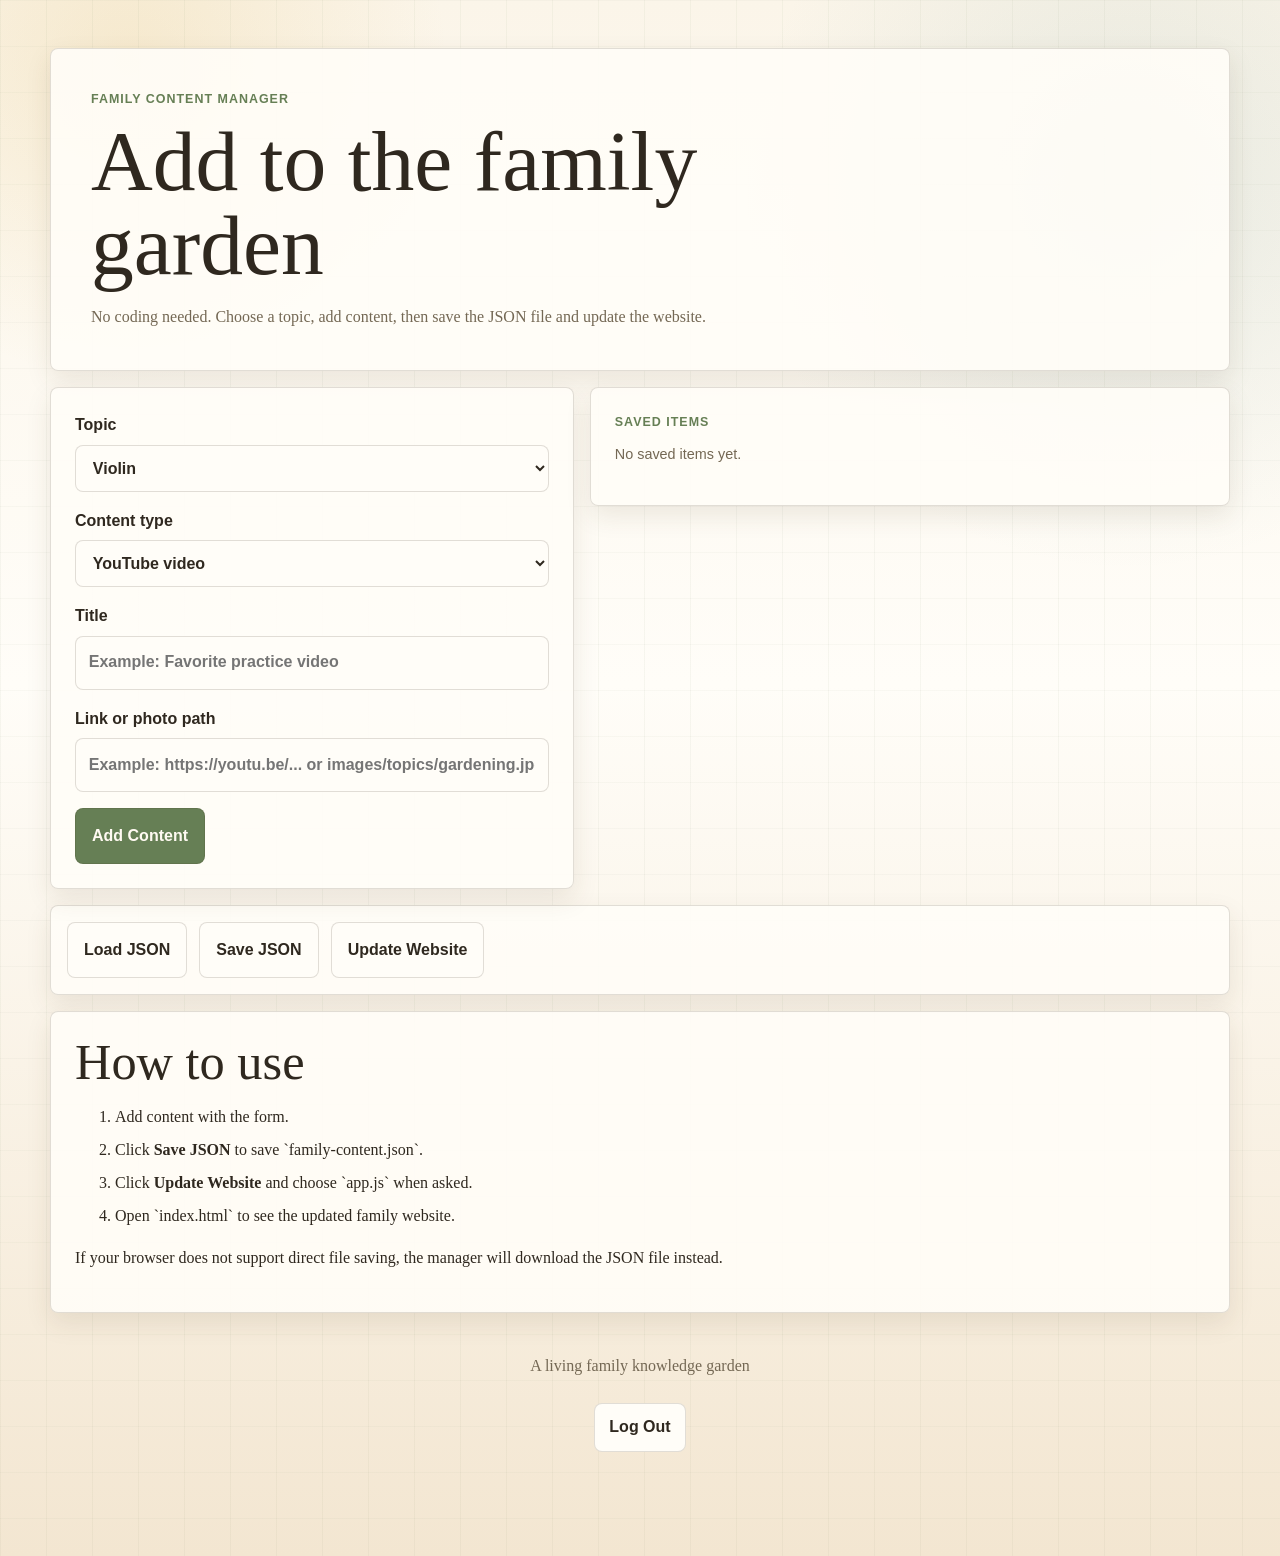
<file: content-manager.html>
<!DOCTYPE html>
<html lang="en">
<head>
  <meta charset="UTF-8">
  <meta name="viewport" content="width=device-width, initial-scale=1.0">
  <title>Content Manager | The D and L Family Website</title>
  <link rel="stylesheet" href="styles.css">
  <link rel="stylesheet" href="content-manager.css">
  <link rel="stylesheet" href="auth.css">
  <script src="auth-config.js" defer></script>
  <script src="auth.js" defer></script>
</head>
<body class="auth-locked">
  <main class="manager-shell">
    <section class="manager-hero">
      <p class="eyebrow">Family content manager</p>
      <h1>Add to the family garden</h1>
      <p>No coding needed. Choose a topic, add content, then save the JSON file and update the website.</p>
    </section>

    <section class="manager-grid">
      <form class="manager-card" id="content-form">
        <label>
          Topic
          <select id="topic-select" required></select>
        </label>

        <label>
          Content type
          <select id="content-type" required>
            <option value="videos">YouTube video</option>
            <option value="rednotePosts">RedNote / Xiaohongshu link</option>
            <option value="photos">Photo</option>
            <option value="notes">Note</option>
          </select>
        </label>

        <label class="title-field">
          Title
          <input id="content-title" type="text" placeholder="Example: Favorite practice video">
        </label>

        <label class="url-field">
          Link or photo path
          <input id="content-url" type="text" placeholder="Example: https://youtu.be/... or images/topics/gardening.jpg">
        </label>

        <label class="caption-field">
          Photo caption
          <input id="content-caption" type="text" placeholder="Example: Spring garden afternoon">
        </label>

        <label class="note-field">
          Note
          <textarea id="content-note" rows="5" placeholder="Write a family note, reminder, or reflection."></textarea>
        </label>

        <button class="manager-primary" type="submit">Add Content</button>
      </form>

      <section class="manager-card">
        <p class="eyebrow">Saved items</p>
        <div class="manager-preview" id="manager-preview"></div>
      </section>
    </section>

    <section class="manager-actions">
      <button type="button" id="load-json">Load JSON</button>
      <button type="button" id="save-json">Save JSON</button>
      <button type="button" id="update-app">Update Website</button>
    </section>

    <section class="manager-help">
      <h2>How to use</h2>
      <ol>
        <li>Add content with the form.</li>
        <li>Click <strong>Save JSON</strong> to save `family-content.json`.</li>
        <li>Click <strong>Update Website</strong> and choose `app.js` when asked.</li>
        <li>Open `index.html` to see the updated family website.</li>
      </ol>
      <p>
        If your browser does not support direct file saving, the manager will download the JSON file instead.
      </p>
    </section>

    <footer class="site-footer">
      <p>A living family knowledge garden</p>
      <button class="logout-button" type="button" data-logout>Log Out</button>
    </footer>
  </main>

  <script src="content-manager.js"></script>
</body>
</html>
</file>
<file: styles.css>
:root {
  --bg: #fbf5e9;
  --surface: #fffdf8;
  --surface-soft: #f5e8d4;
  --ink: #2f281f;
  --muted: #746854;
  --accent: #ad6743;
  --accent-dark: #70482d;
  --leaf: #667f55;
  --moss: #9bad80;
  --pond: #779f9d;
  --blossom: #cf9289;
  --sun: #dfb65c;
  --line: rgba(72, 56, 37, 0.16);
  --shadow: 0 22px 48px rgba(76, 54, 31, 0.14);
  --shadow-soft: 0 10px 26px rgba(76, 54, 31, 0.1);
  --radius: 8px;
  --max-width: 1180px;
  --serif: Georgia, "Times New Roman", serif;
  --sans: "Segoe UI", Arial, sans-serif;
}

* {
  box-sizing: border-box;
}

html {
  scroll-behavior: smooth;
}

body {
  margin: 0;
  background:
    linear-gradient(90deg, rgba(102, 127, 85, 0.055) 1px, transparent 1px),
    linear-gradient(180deg, rgba(102, 127, 85, 0.04) 1px, transparent 1px),
    radial-gradient(circle at 10% 4%, rgba(223, 182, 92, 0.2), transparent 20rem),
    radial-gradient(circle at 88% 12%, rgba(119, 159, 157, 0.16), transparent 24rem),
    linear-gradient(180deg, #fbf5e9 0%, #fffdf8 44%, #f3e6d1 100%);
  background-size: 46px 46px, 46px 46px, auto, auto, auto;
  color: var(--ink);
  font-family: var(--serif);
  line-height: 1.65;
  text-rendering: optimizeLegibility;
}

button,
a {
  font: inherit;
}

button {
  cursor: pointer;
}

button:focus-visible,
a:focus-visible {
  outline: 3px solid rgba(223, 182, 92, 0.72);
  outline-offset: 3px;
}

.sr-only {
  position: absolute;
  width: 1px;
  height: 1px;
  padding: 0;
  margin: -1px;
  overflow: hidden;
  clip: rect(0, 0, 0, 0);
  white-space: nowrap;
  border: 0;
}

.site-header {
  padding: clamp(0.85rem, 2.5vw, 1.35rem);
}

.top-nav {
  width: min(100%, var(--max-width));
  margin: 0 auto;
  display: flex;
  align-items: center;
  justify-content: space-between;
  gap: 1rem;
}

.brand {
  display: inline-flex;
  align-items: center;
  gap: 0.75rem;
  color: var(--ink);
  font-family: var(--sans);
  font-weight: 800;
  text-decoration: none;
  letter-spacing: 0;
}

.brand-mark {
  display: grid;
  place-items: center;
  width: 2.75rem;
  height: 2.75rem;
  border-radius: 50%;
  background:
    radial-gradient(circle at 34% 30%, #f8dba7 0 18%, transparent 19%),
    linear-gradient(135deg, var(--leaf), var(--accent));
  color: #fffaf6;
  letter-spacing: 0;
  box-shadow: 0 8px 20px rgba(89, 112, 76, 0.24);
  font-family: var(--sans);
  font-size: 0.95rem;
}

.nav-toggle {
  display: none;
  width: 2.75rem;
  height: 2.75rem;
  border: 1px solid var(--line);
  border-radius: var(--radius);
  background: var(--surface);
  padding: 0.65rem;
}

.nav-toggle span:not(.sr-only) {
  display: block;
  height: 2px;
  margin: 0.26rem 0;
  background: var(--ink);
}

.hero {
  width: min(100%, var(--max-width));
  margin: clamp(0.75rem, 2vw, 1.25rem) auto 0;
  position: relative;
  padding: 0 0 clamp(2.25rem, 6vw, 3.4rem);
}

.photo-hero {
  min-height: clamp(32rem, 74vw, 47rem);
  display: grid;
  align-items: end;
}

.hero-photo {
  position: absolute;
  inset: 0 0 clamp(2.25rem, 6vw, 3.4rem);
  min-height: 100%;
  border: 1px solid var(--line);
  border-radius: var(--radius);
  background:
    linear-gradient(135deg, rgba(109, 138, 95, 0.26), rgba(229, 184, 95, 0.22)),
    linear-gradient(180deg, #f7ebd9, #fffdf8);
  background-position: center;
  background-size: cover;
  box-shadow: var(--shadow);
  overflow: hidden;
}

.hero-photo::after {
  content: "";
  position: absolute;
  inset: 0;
  background:
    linear-gradient(90deg, rgba(27, 22, 17, 0.32), transparent 42%),
    radial-gradient(circle at 16% 86%, rgba(255, 246, 226, 0.18), transparent 18rem);
  pointer-events: none;
}

.hero-copy {
  max-width: 880px;
  position: relative;
  z-index: 1;
  padding: clamp(2.1rem, 6vw, 4.5rem);
}

.hero-copy::before {
  content: "";
  position: absolute;
  inset: auto 0 clamp(1.2rem, 3vw, 2rem) clamp(1.2rem, 3vw, 2rem);
  width: min(22rem, 45vw);
  height: 1px;
  background: rgba(255, 250, 242, 0.62);
}

.eyebrow {
  margin: 0 0 0.65rem;
  color: var(--leaf);
  font-family: var(--sans);
  font-size: 0.78rem;
  font-weight: 800;
  letter-spacing: 0.08em;
  text-transform: uppercase;
}

h1,
h2,
h3,
p {
  margin-top: 0;
}

h1 {
  margin-bottom: 1rem;
  font-size: clamp(2.35rem, 7vw, 5.35rem);
  line-height: 0.98;
  max-width: 850px;
  font-weight: 500;
}

h2 {
  margin-bottom: 0.45rem;
  font-size: clamp(1.8rem, 5vw, 3.15rem);
  line-height: 1.05;
  font-weight: 500;
}

h3 {
  margin-bottom: 1rem;
  font-size: 1.24rem;
  line-height: 1.2;
  font-weight: 600;
}

.hero p:last-child,
.section-heading p:last-child {
  color: var(--muted);
  font-size: 1.05rem;
}

.photo-hero .eyebrow,
.photo-hero h1,
.photo-hero p {
  color: #fffaf2;
  text-shadow: 0 3px 20px rgba(35, 27, 18, 0.55);
}

.photo-hero .eyebrow {
  color: #f8e6b8;
}

.photo-hero p:last-child {
  max-width: 620px;
  color: rgba(255, 250, 242, 0.92);
  font-size: clamp(1.05rem, 2vw, 1.35rem);
  line-height: 1.55;
}

main {
  padding: 0 clamp(1rem, 3vw, 1.75rem) 3.75rem;
}

.family-panel,
.detail-view,
.home-notes,
.recent-panel {
  width: min(100%, var(--max-width));
  margin: 0 auto;
}

.home-notes {
  display: grid;
  gap: clamp(1rem, 2.6vw, 1.35rem);
  margin-bottom: clamp(2rem, 5vw, 3rem);
}

.quote-panel,
.home-list-panel {
  border: 1px solid var(--line);
  border-radius: var(--radius);
  background:
    linear-gradient(180deg, rgba(255, 253, 248, 0.92), rgba(245, 232, 212, 0.66));
  box-shadow: var(--shadow-soft);
}

.quote-panel {
  padding: clamp(2rem, 6vw, 4.75rem);
  position: relative;
  overflow: hidden;
  background:
    radial-gradient(circle at 92% 12%, rgba(207, 146, 137, 0.18), transparent 16rem),
    radial-gradient(circle at 8% 88%, rgba(102, 127, 85, 0.14), transparent 17rem),
    linear-gradient(135deg, rgba(255, 253, 248, 0.98), rgba(245, 232, 212, 0.78));
  min-height: clamp(18rem, 34vw, 28rem);
  display: grid;
  align-content: center;
}

.quote-panel::before {
  content: "";
  position: absolute;
  inset: clamp(0.7rem, 1.8vw, 1rem);
  border: 1px solid rgba(102, 127, 85, 0.18);
  border-radius: calc(var(--radius) - 2px);
  pointer-events: none;
}

.quote-panel::after {
  content: "";
  position: absolute;
  right: clamp(1.25rem, 5vw, 4rem);
  bottom: clamp(1rem, 4vw, 3rem);
  width: clamp(5.5rem, 14vw, 10rem);
  height: clamp(5.5rem, 14vw, 10rem);
  border-radius: 70% 0 70% 0;
  background:
    linear-gradient(135deg, rgba(102, 127, 85, 0.2), rgba(223, 182, 92, 0.1));
  transform: rotate(-18deg);
  pointer-events: none;
}

.quote-panel .eyebrow {
  margin-bottom: clamp(1rem, 2.5vw, 1.5rem);
  color: var(--accent-dark);
  position: relative;
  z-index: 1;
}

.quote-panel blockquote {
  margin: 0;
  max-width: 930px;
  color: var(--ink);
  font-size: clamp(2.05rem, 5vw, 4.35rem);
  line-height: 1.08;
  font-weight: 500;
  position: relative;
  z-index: 1;
  text-wrap: balance;
}

.quote-panel blockquote::before {
  content: "“";
  position: absolute;
  left: -0.12em;
  top: -0.34em;
  color: rgba(102, 127, 85, 0.12);
  font-size: 2.2em;
  line-height: 1;
  z-index: -1;
}

.quote-panel blockquote::before {
  content: "\"";
}

.home-list-panel {
  padding: clamp(1.15rem, 3vw, 1.75rem);
}

.recent-panel {
  margin-top: clamp(2rem, 5vw, 3rem);
}

.home-list-grid {
  display: grid;
  gap: 0.85rem;
}

.home-list-grid article {
  min-height: 7.2rem;
  padding: 1rem;
  border: 1px solid var(--line);
  border-radius: var(--radius);
  background: rgba(255, 253, 248, 0.72);
  transition: transform 180ms ease, box-shadow 180ms ease;
}

.home-list-grid article:hover {
  transform: translateY(-2px);
  box-shadow: 0 10px 20px rgba(76, 54, 31, 0.08);
}

.home-list-grid h3 {
  margin-bottom: 0.4rem;
}

.home-list-grid p {
  margin-bottom: 0;
  color: var(--muted);
  font-size: 0.96rem;
  line-height: 1.5;
}

.section-heading {
  margin-bottom: 1.35rem;
  max-width: 780px;
}

.tabs {
  display: grid;
  grid-template-columns: repeat(2, 1fr);
  gap: clamp(0.85rem, 2vw, 1.15rem);
  margin-bottom: clamp(1.25rem, 3vw, 1.8rem);
}

.section-banner {
  display: grid;
  gap: 1.05rem;
  margin-bottom: clamp(1.15rem, 3vw, 1.55rem);
  padding: 0.75rem;
  border: 1px solid var(--line);
  border-radius: var(--radius);
  background:
    linear-gradient(180deg, rgba(255, 253, 248, 0.94), rgba(245, 232, 212, 0.8));
  box-shadow: var(--shadow-soft);
}

.section-banner-photo {
  min-height: clamp(14rem, 34vw, 25rem);
  border-radius: var(--radius);
  background:
    linear-gradient(135deg, rgba(109, 138, 95, 0.24), rgba(229, 184, 95, 0.2)),
    #ead8bd;
  background-position: center;
  background-size: cover;
  box-shadow: inset 0 -80px 90px rgba(42, 32, 22, 0.18);
}

.section-banner-copy {
  padding: 0.35rem 0.35rem 0.5rem;
}

.section-banner-copy h2 {
  margin-bottom: 0.55rem;
}

.section-banner-copy p:last-child {
  color: var(--muted);
  margin-bottom: 0;
}

.section-privacy-note {
  margin-top: 1rem;
  padding: 0.85rem 1rem;
  border-left: 3px solid rgba(102, 127, 85, 0.5);
  background: rgba(255, 253, 248, 0.68);
  color: var(--muted);
  font-family: var(--sans);
  font-size: 0.94rem;
  line-height: 1.55;
}

.under-construction-note {
  margin: 1rem 0 0;
  padding: 0.9rem 1rem;
  border: 1px solid rgba(102, 127, 85, 0.2);
  border-left: 3px solid rgba(173, 103, 67, 0.45);
  border-radius: var(--radius);
  background: rgba(245, 232, 212, 0.52);
  color: var(--muted);
  font-family: var(--sans);
  font-size: 0.95rem;
  line-height: 1.55;
}

.tab-button {
  min-height: clamp(13rem, 29vw, 18rem);
  border: 1px solid var(--line);
  border-radius: var(--radius);
  background:
    linear-gradient(145deg, rgba(255, 253, 248, 0.92), rgba(247, 235, 217, 0.72));
  background-color: #6d5a43;
  background-position: center;
  background-size: cover;
  color: #fffaf2;
  padding: clamp(1rem, 2.4vw, 1.35rem);
  position: relative;
  overflow: hidden;
  text-align: left;
  display: grid;
  align-content: end;
  box-shadow: 0 12px 28px rgba(76, 54, 31, 0.12);
  transition: transform 220ms ease, border-color 220ms ease, box-shadow 220ms ease, filter 220ms ease;
}

.tab-button::before {
  content: "";
  position: absolute;
  inset: 0;
  background:
    linear-gradient(180deg, transparent 18%, rgba(34, 27, 20, 0.7)),
    radial-gradient(circle at top left, rgba(255, 249, 239, 0.22), transparent 16rem);
  pointer-events: none;
}

.tab-button::after {
  content: "";
  position: absolute;
  inset: 0.55rem;
  border: 1px solid rgba(255, 250, 242, 0.28);
  border-radius: calc(var(--radius) - 2px);
  pointer-events: none;
}

.tab-button strong {
  display: block;
  position: relative;
  font-size: clamp(1.32rem, 2.5vw, 1.95rem);
  line-height: 1.1;
  text-shadow: 0 2px 14px rgba(0, 0, 0, 0.35);
  font-weight: 600;
}

.tab-button small {
  display: block;
  position: relative;
  margin-top: 0.5rem;
  color: rgba(255, 250, 242, 0.88);
  font-family: var(--sans);
  font-size: 0.88rem;
  line-height: 1.35;
  text-shadow: 0 2px 12px rgba(0, 0, 0, 0.35);
}

.tab-button:hover,
.tab-button:focus-visible {
  transform: translateY(-4px);
  box-shadow: var(--shadow);
  filter: saturate(1.05);
}

.tab-button.active {
  border-color: rgba(255, 249, 239, 0.92);
  box-shadow: var(--shadow);
}

.topic-grid {
  display: grid;
  gap: clamp(0.9rem, 2vw, 1.15rem);
  animation: fadeIn 260ms ease;
}

.topic-card,
.placeholder-card {
  border: 1px solid var(--line);
  border-radius: var(--radius);
  background: var(--surface);
}

.topic-card {
  width: 100%;
  min-height: 16.5rem;
  padding: 0;
  color: var(--ink);
  position: relative;
  overflow: hidden;
  text-align: left;
  display: grid;
  grid-template-rows: 10.25rem 1fr;
  box-shadow: 0 11px 26px rgba(76, 54, 31, 0.09);
  transition: transform 220ms ease, box-shadow 220ms ease, border-color 220ms ease;
}

.topic-card:hover,
.topic-card:focus-visible {
  transform: translateY(-5px);
  border-color: rgba(127, 151, 121, 0.55);
  box-shadow: var(--shadow);
}

.topic-card h3 {
  margin-bottom: 0.35rem;
  font-size: 1.25rem;
}

.topic-card p {
  margin: 0;
  color: var(--muted);
  font-size: 0.96rem;
  line-height: 1.5;
}

.topic-thumb {
  min-height: 10.25rem;
  background:
    linear-gradient(135deg, rgba(109, 138, 95, 0.2), rgba(229, 184, 95, 0.16)),
    #ead8bd;
  background-position: center;
  background-size: cover;
  transition: transform 280ms ease, filter 280ms ease;
}

.topic-card:hover .topic-thumb,
.topic-card:focus-visible .topic-thumb {
  transform: scale(1.035);
  filter: saturate(1.04);
}

.topic-copy {
  display: block;
  padding: 1rem 1.05rem 1.1rem;
}

.detail-view {
  margin-top: clamp(1.35rem, 3vw, 2rem);
  animation: slideUp 280ms ease;
}

.back-button {
  margin-bottom: 1rem;
  border: 1px solid var(--line);
  border-radius: var(--radius);
  background: #fffdf8;
  color: var(--ink);
  font-family: var(--sans);
  font-weight: 700;
  padding: 0.7rem 0.95rem;
  box-shadow: 0 8px 18px rgba(76, 54, 31, 0.08);
  transition: background 180ms ease, transform 180ms ease, box-shadow 180ms ease;
}

.back-button:hover,
.back-button:focus-visible {
  background: var(--surface-soft);
  transform: translateX(-3px);
  box-shadow: var(--shadow-soft);
}

.detail-card {
  border: 1px solid var(--line);
  border-radius: var(--radius);
  background:
    linear-gradient(180deg, rgba(255, 253, 248, 0.94), rgba(255, 249, 239, 0.9));
  box-shadow: var(--shadow);
  position: relative;
  overflow: hidden;
  padding: clamp(1rem, 4vw, 2.15rem);
}

.detail-card::before {
  content: "";
  position: absolute;
  inset: 0 auto 0 0;
  width: 0.45rem;
  background: linear-gradient(180deg, var(--leaf), var(--sun), var(--blossom));
}

.detail-card > * {
  position: relative;
}

.topic-detail-hero {
  min-height: clamp(16rem, 38vw, 30rem);
  margin: calc(clamp(1rem, 4vw, 2.15rem) * -1) calc(clamp(1rem, 4vw, 2.15rem) * -1) clamp(1.3rem, 3vw, 1.8rem);
  border-bottom: 1px solid var(--line);
  background:
    linear-gradient(135deg, rgba(109, 138, 95, 0.22), rgba(229, 184, 95, 0.16)),
    #ead8bd;
  background-position: center;
  background-size: cover;
  box-shadow: inset 0 -100px 110px rgba(42, 32, 22, 0.2);
}

.topic-detail-intro {
  max-width: 780px;
}

.detail-owner {
  color: var(--leaf);
  font-family: var(--sans);
  font-weight: 800;
  letter-spacing: 0.08em;
  text-transform: uppercase;
  margin-bottom: 0.35rem;
}

.detail-updated {
  margin: -0.15rem 0 0.85rem;
  color: var(--muted);
  font-family: var(--sans);
  font-size: 0.86rem;
  font-weight: 700;
  letter-spacing: 0.02em;
}

.resource-layout {
  display: grid;
  gap: clamp(1.05rem, 2.4vw, 1.35rem);
  margin-top: clamp(1.5rem, 4vw, 2.1rem);
}

.resource-section {
  padding-top: 1.1rem;
  border-top: 1px solid var(--line);
}

.resource-section h3 {
  display: inline-flex;
  align-items: center;
  gap: 0.5rem;
}

.resource-section h3::before {
  content: "";
  width: 0.85rem;
  height: 0.85rem;
  border-radius: 80% 0 80% 0;
  background: var(--moss);
  transform: rotate(-22deg);
}

.resource-grid {
  display: grid;
  gap: 0.9rem;
}

#photo-list {
  gap: 1rem;
}

.placeholder-card {
  min-height: 5.75rem;
  padding: 1rem;
  background:
    linear-gradient(180deg, #fffdf8 0%, #fff8ed 100%);
  position: relative;
  overflow: hidden;
  box-shadow: 0 8px 18px rgba(76, 54, 31, 0.07);
}

.placeholder-card strong {
  display: block;
  margin-bottom: 0.35rem;
}

.placeholder-card::after {
  content: "";
  position: absolute;
  right: -0.6rem;
  bottom: -0.75rem;
  width: 4rem;
  height: 4rem;
  border: 1px solid rgba(109, 138, 95, 0.16);
  border-radius: 50%;
}

.placeholder-card a {
  display: block;
  margin-top: 0.35rem;
  color: var(--accent-dark);
  font-weight: 700;
  overflow-wrap: anywhere;
}

.video-card {
  display: grid;
  gap: 0.75rem;
}

.video-frame {
  width: 100%;
  aspect-ratio: 16 / 9;
  border-radius: var(--radius);
  overflow: hidden;
  background: #2f2a22;
}

.video-frame iframe {
  width: 100%;
  height: 100%;
  border: 0;
  display: block;
}

.market-dashboard-section {
  grid-column: 1 / -1;
}

.market-dashboard {
  display: grid;
  gap: 1rem;
}

.current-market-alerts {
  border: 1px solid rgba(109, 138, 95, 0.24);
  border-radius: var(--radius);
  background:
    linear-gradient(135deg, rgba(109, 138, 95, 0.1), rgba(255, 253, 248, 0.9)),
    #fffdf8;
  padding: clamp(1rem, 3vw, 1.25rem);
  box-shadow: 0 10px 22px rgba(76, 54, 31, 0.07);
}

.current-market-alerts.status-yellow {
  border-color: rgba(218, 165, 69, 0.28);
  background:
    linear-gradient(135deg, rgba(218, 165, 69, 0.14), rgba(255, 253, 248, 0.9)),
    #fffdf8;
}

.current-market-alerts.status-red {
  border-color: rgba(176, 84, 67, 0.26);
  background:
    linear-gradient(135deg, rgba(176, 84, 67, 0.12), rgba(255, 253, 248, 0.9)),
    #fffdf8;
}

.current-alert-heading {
  display: flex;
  align-items: start;
  justify-content: space-between;
  gap: 1rem;
  margin-bottom: 0.65rem;
}

.current-alert-heading h4 {
  margin: 0;
  font-size: clamp(1.35rem, 3vw, 1.9rem);
}

.current-market-alerts > p {
  margin: 0 0 0.9rem;
  color: var(--muted);
}

.alert-count-grid {
  display: grid;
  grid-template-columns: repeat(2, minmax(0, 1fr));
  gap: 0.65rem;
  margin: 0;
}

.alert-count-grid div {
  border: 1px solid rgba(109, 138, 95, 0.16);
  border-radius: calc(var(--radius) - 4px);
  background: rgba(255, 255, 255, 0.54);
  padding: 0.75rem;
}

.alert-count-grid dt {
  color: var(--leaf);
  font-family: var(--sans);
  font-size: 0.74rem;
  font-weight: 900;
  letter-spacing: 0.04em;
  text-transform: uppercase;
}

.alert-count-grid dd {
  margin: 0.25rem 0 0;
  color: var(--ink);
  font-family: var(--sans);
  font-size: 1.35rem;
  font-weight: 900;
}

.action-signal-panel {
  border: 1px solid rgba(109, 138, 95, 0.24);
  border-radius: var(--radius);
  background:
    linear-gradient(135deg, rgba(109, 138, 95, 0.12), rgba(255, 253, 248, 0.92)),
    #fffdf8;
  padding: clamp(1rem, 3vw, 1.25rem);
  box-shadow: 0 10px 22px rgba(76, 54, 31, 0.07);
}

.action-signal-panel.status-yellow {
  border-color: rgba(218, 165, 69, 0.3);
  background:
    linear-gradient(135deg, rgba(218, 165, 69, 0.16), rgba(255, 253, 248, 0.92)),
    #fffdf8;
}

.action-signal-panel.status-red {
  border-color: rgba(176, 84, 67, 0.28);
  background:
    linear-gradient(135deg, rgba(176, 84, 67, 0.13), rgba(255, 253, 248, 0.92)),
    #fffdf8;
}

.action-signal-heading {
  display: flex;
  align-items: start;
  justify-content: space-between;
  gap: 1rem;
  margin-bottom: 0.65rem;
}

.action-signal-heading h4 {
  margin: 0;
  font-size: clamp(1.35rem, 3vw, 1.9rem);
}

.action-signal-message {
  margin: 0 0 0.9rem;
  color: var(--ink);
  font-size: 1.1rem;
  font-weight: 800;
}

.action-signal-grid,
.action-signal-lists {
  display: grid;
  gap: 0.7rem;
}

.action-signal-grid {
  margin-bottom: 0.85rem;
}

.action-signal-grid div,
.action-signal-list {
  border: 1px solid rgba(109, 138, 95, 0.16);
  border-radius: calc(var(--radius) - 4px);
  background: rgba(255, 255, 255, 0.54);
  padding: 0.8rem;
}

.action-signal-grid span,
.action-signal-list span {
  display: block;
  margin-bottom: 0.35rem;
  color: var(--leaf);
  font-family: var(--sans);
  font-size: 0.74rem;
  font-weight: 900;
  letter-spacing: 0.04em;
  text-transform: uppercase;
}

.action-signal-grid p {
  margin: 0;
}

.action-signal-list ul {
  margin: 0;
  padding-left: 1.1rem;
}

.action-signal-list li + li {
  margin-top: 0.35rem;
}

.action-signal-notes {
  display: block;
  margin-top: 0.85rem;
}

.action-signal-disclaimer {
  margin: 0.85rem 0 0;
  color: var(--muted);
  font-size: 0.92rem;
  line-height: 1.5;
}

.signal-group-dashboard {
  display: grid;
  gap: 0.85rem;
}

.signal-group-panel {
  border: 1px solid rgba(109, 138, 95, 0.22);
  border-radius: var(--radius);
  background: linear-gradient(180deg, #fffdf8, #fff8ed);
  padding: clamp(1rem, 3vw, 1.15rem);
  box-shadow: 0 8px 18px rgba(76, 54, 31, 0.06);
}

.signal-group-heading {
  display: flex;
  align-items: center;
  justify-content: space-between;
  gap: 1rem;
  margin-bottom: 0.75rem;
}

.signal-group-heading h4 {
  margin: 0;
  font-size: clamp(1.15rem, 2.4vw, 1.45rem);
}

.signal-group-heading span {
  color: var(--muted);
  font-family: var(--sans);
  font-size: 0.78rem;
  font-weight: 900;
  text-transform: uppercase;
}

.signal-chip-list {
  display: grid;
  gap: 0.65rem;
}

.signal-chip {
  display: grid;
  gap: 0.35rem;
  border: 1px solid rgba(109, 138, 95, 0.16);
  border-radius: calc(var(--radius) - 4px);
  background: rgba(255, 255, 255, 0.58);
  padding: 0.75rem;
}

.signal-chip strong,
.signal-chip span {
  min-width: 0;
}

.signal-chip > span {
  color: var(--muted);
  font-family: var(--sans);
  font-weight: 800;
}

.market-alert-panel {
  border: 1px solid rgba(176, 84, 67, 0.2);
  border-radius: var(--radius);
  background:
    linear-gradient(135deg, rgba(176, 84, 67, 0.08), rgba(229, 184, 95, 0.1)),
    #fffdf8;
  padding: clamp(1rem, 3vw, 1.2rem);
  box-shadow: 0 8px 18px rgba(76, 54, 31, 0.06);
}

.market-alert-panel-quiet {
  border-color: rgba(109, 138, 95, 0.22);
  background:
    linear-gradient(135deg, rgba(109, 138, 95, 0.08), rgba(255, 253, 248, 0.88)),
    #fffdf8;
}

.market-alert-panel > strong {
  display: block;
  margin-bottom: 0.45rem;
}

.market-alert-panel p {
  margin: 0;
  color: var(--muted);
}

.market-alert-list {
  display: grid;
  gap: 0.75rem;
  margin-top: 0.85rem;
}

.market-alert-card {
  border: 1px solid rgba(109, 138, 95, 0.16);
  border-radius: calc(var(--radius) - 3px);
  background: rgba(255, 255, 255, 0.58);
  padding: 0.85rem;
}

.market-alert-card span {
  display: inline-flex;
  margin-bottom: 0.45rem;
}

.market-alert-card h5 {
  margin-bottom: 0.25rem;
  font-size: 1rem;
}

.market-alert-card small {
  display: block;
  margin-top: 0.55rem;
  color: var(--muted);
  font-family: var(--sans);
  line-height: 1.45;
}

.market-summary-panel {
  border: 1px solid rgba(109, 138, 95, 0.24);
  border-radius: var(--radius);
  background:
    linear-gradient(135deg, rgba(109, 138, 95, 0.1), rgba(229, 184, 95, 0.12)),
    #fffdf8;
  box-shadow: 0 10px 22px rgba(76, 54, 31, 0.07);
  overflow: hidden;
}

.market-summary-copy {
  padding: clamp(1rem, 3vw, 1.35rem);
  border-bottom: 1px solid rgba(109, 138, 95, 0.18);
}

.market-summary-copy h4 {
  margin-bottom: 0.35rem;
  font-size: clamp(1.35rem, 3vw, 1.9rem);
}

.market-summary-copy p:last-child {
  margin: 0;
  color: var(--muted);
}

.market-table-wrap {
  overflow-x: auto;
}

.market-signal-table {
  width: 100%;
  min-width: 1100px;
  border-collapse: collapse;
  font-family: var(--sans);
  font-size: 0.92rem;
}

.market-signal-table th,
.market-signal-table td {
  padding: 0.85rem;
  border-bottom: 1px solid rgba(109, 138, 95, 0.18);
  text-align: left;
  vertical-align: top;
}

.market-signal-table thead th {
  background: rgba(80, 105, 68, 0.1);
  color: var(--leaf);
  font-size: 0.78rem;
  letter-spacing: 0.04em;
  text-transform: uppercase;
}

.market-signal-table tbody th {
  color: var(--ink);
  font-weight: 800;
}

.signal-pill {
  display: inline-flex;
  align-items: center;
  min-height: 1.85rem;
  border-radius: 999px;
  padding: 0.28rem 0.65rem;
  font-size: 0.82rem;
  font-weight: 800;
  line-height: 1.25;
}

.signal-green {
  background: rgba(97, 137, 85, 0.14);
  color: #395f31;
}

.signal-yellow {
  background: rgba(218, 165, 69, 0.18);
  color: #775016;
}

.signal-red {
  background: rgba(176, 84, 67, 0.14);
  color: #8a392d;
}

.status-pill {
  display: inline-flex;
  align-items: center;
  min-height: 1.8rem;
  border-radius: 999px;
  padding: 0.28rem 0.65rem;
  font-family: var(--sans);
  font-size: 0.78rem;
  font-weight: 900;
  line-height: 1.25;
}

.status-green {
  border: 1px solid rgba(97, 137, 85, 0.28);
  background: rgba(97, 137, 85, 0.14);
  color: #395f31;
}

.status-yellow {
  border: 1px solid rgba(218, 165, 69, 0.3);
  background: rgba(218, 165, 69, 0.18);
  color: #775016;
}

.status-red {
  border: 1px solid rgba(176, 84, 67, 0.26);
  background: rgba(176, 84, 67, 0.14);
  color: #8a392d;
}

.status-manual {
  border: 1px solid rgba(104, 93, 79, 0.2);
  background: rgba(104, 93, 79, 0.08);
  color: var(--muted);
}

.market-indicator-library {
  display: grid;
  gap: 0.85rem;
}

.market-indicator-card {
  border: 1px solid rgba(109, 138, 95, 0.2);
  border-radius: var(--radius);
  background: linear-gradient(180deg, #fffdf8, #fff8ed);
  box-shadow: 0 8px 18px rgba(76, 54, 31, 0.06);
  overflow: hidden;
}

.market-indicator-card summary {
  display: flex;
  align-items: center;
  justify-content: space-between;
  gap: 1rem;
  min-height: 4.75rem;
  padding: 1rem;
  cursor: pointer;
  list-style: none;
}

.market-indicator-card summary::-webkit-details-marker {
  display: none;
}

.market-indicator-card summary strong,
.market-indicator-card summary small {
  display: block;
}

.market-indicator-card summary strong {
  font-size: 1.05rem;
}

.market-indicator-card summary small {
  margin-top: 0.2rem;
  color: var(--muted);
  font-family: var(--sans);
  font-weight: 700;
}

.market-expand-label {
  flex: 0 0 auto;
  border: 1px solid rgba(109, 138, 95, 0.24);
  border-radius: 999px;
  padding: 0.35rem 0.65rem;
  color: var(--leaf);
  font-family: var(--sans);
  font-size: 0.78rem;
  font-weight: 800;
}

.market-indicator-card[open] .market-expand-label {
  background: rgba(109, 138, 95, 0.12);
}

.market-indicator-card[open] .market-expand-label {
  font-size: 0;
}

.market-indicator-card[open] .market-expand-label::after {
  content: "Close";
  font-size: 0.78rem;
}

.indicator-detail-grid {
  display: grid;
  gap: 0.75rem;
  padding: 0 1rem 1rem;
}

.indicator-field {
  border: 1px solid rgba(109, 138, 95, 0.16);
  border-radius: calc(var(--radius) - 4px);
  background: rgba(255, 255, 255, 0.54);
  padding: 0.85rem;
}

.indicator-field span {
  display: block;
  margin-bottom: 0.35rem;
  color: var(--leaf);
  font-family: var(--sans);
  font-size: 0.76rem;
  font-weight: 900;
  letter-spacing: 0.04em;
  text-transform: uppercase;
}

.indicator-field p {
  margin: 0;
  color: var(--ink);
}

.indicator-field a {
  color: var(--accent-dark);
  font-weight: 800;
  overflow-wrap: anywhere;
}

.indicator-notes textarea {
  width: 100%;
  resize: vertical;
  border: 1px solid rgba(109, 138, 95, 0.22);
  border-radius: calc(var(--radius) - 6px);
  background: #fffdf8;
  color: var(--ink);
  font: inherit;
  line-height: 1.5;
  padding: 0.75rem;
}

.market-disclaimer {
  border-left: 0.35rem solid var(--blossom);
  border-radius: var(--radius);
  background: rgba(255, 253, 248, 0.82);
  padding: 1rem;
  color: var(--muted);
}

.market-disclaimer strong {
  display: block;
  margin-bottom: 0.35rem;
  color: var(--ink);
}

.market-disclaimer p {
  margin: 0;
}

.practice-library-list {
  display: grid;
  gap: 1.1rem;
}

.violin-practice-library,
.violin-practice-home {
  display: grid;
  gap: 1rem;
}

.practice-section-intro {
  margin: -0.35rem 0 1rem;
  color: var(--muted);
  font-family: var(--sans);
  font-size: 0.94rem;
  line-height: 1.55;
}

.practice-section-card {
  padding: clamp(1rem, 2.5vw, 1.25rem);
  border: 1px solid var(--line);
  border-radius: var(--radius);
  background:
    linear-gradient(180deg, rgba(255, 253, 248, 0.96), rgba(245, 232, 212, 0.48));
  box-shadow: 0 10px 22px rgba(76, 54, 31, 0.08);
}

.practice-section-card h4 {
  margin: 0 0 0.8rem;
  color: var(--accent-dark);
  font-size: clamp(1.25rem, 3vw, 1.7rem);
  line-height: 1.15;
  font-weight: 500;
}

.practice-group-list {
  display: grid;
  gap: 1rem;
}

.practice-group h5 {
  margin: 0 0 0.55rem;
  color: var(--leaf);
  font-family: var(--sans);
  font-size: 0.86rem;
  font-weight: 800;
  letter-spacing: 0.06em;
  text-transform: uppercase;
}

.practice-card-grid {
  display: grid;
  gap: 0.75rem;
}

.compact-practice-card {
  align-content: start;
  display: grid;
  gap: 0.75rem;
}

.practice-card {
  min-height: 5.5rem;
  padding: 0.95rem;
  border: 1px solid rgba(72, 56, 37, 0.14);
  border-radius: var(--radius);
  background: rgba(255, 253, 248, 0.82);
  box-shadow: 0 8px 18px rgba(76, 54, 31, 0.06);
}

.practice-video-card {
  display: grid;
  gap: 0.65rem;
}

.practice-technique-card {
  display: grid;
  gap: 0.55rem;
}

.technique-meta {
  display: flex;
  flex-wrap: wrap;
  gap: 0.4rem;
}

.practice-action-button,
.practice-close-button,
.song-button {
  border: 1px solid rgba(102, 127, 85, 0.24);
  border-radius: var(--radius);
  background: rgba(255, 253, 248, 0.86);
  color: var(--accent-dark);
  font-family: var(--sans);
  font-weight: 800;
  transition: transform 180ms ease, box-shadow 180ms ease, background 180ms ease;
}

.practice-action-button {
  width: fit-content;
  padding: 0.55rem 0.8rem;
}

.practice-action-button:hover,
.practice-close-button:hover,
.song-button:hover {
  transform: translateY(-1px);
  background: #fffdf8;
  box-shadow: 0 8px 16px rgba(76, 54, 31, 0.08);
}

.practice-action-button:disabled {
  cursor: not-allowed;
  opacity: 0.6;
  transform: none;
  box-shadow: none;
}

.practice-close-button {
  padding: 0.5rem 0.7rem;
}

.practice-video-drawer,
.technique-inline-video,
.violin-song-detail {
  margin-top: 0.9rem;
}

.open-practice-video {
  display: grid;
  gap: 0.75rem;
  padding: 0.85rem;
  border: 1px solid rgba(102, 127, 85, 0.22);
  border-radius: var(--radius);
  background: rgba(255, 253, 248, 0.9);
  box-shadow: 0 10px 22px rgba(76, 54, 31, 0.08);
}

.open-practice-video-header {
  display: flex;
  align-items: start;
  justify-content: space-between;
  gap: 0.85rem;
}

.open-practice-video-header div {
  display: grid;
  gap: 0.35rem;
}

.open-practice-video a {
  color: var(--accent-dark);
  font-family: var(--sans);
  font-weight: 800;
  overflow-wrap: anywhere;
}

.one-by-one-books,
.technique-level-list {
  display: grid;
  gap: 1rem;
}

.one-by-one-books {
  align-items: start;
}

.technique-filter-panel {
  display: grid;
  gap: 0.85rem;
  margin-bottom: 1rem;
  padding: 0.85rem;
  border: 1px solid rgba(102, 127, 85, 0.18);
  border-radius: var(--radius);
  background: rgba(255, 253, 248, 0.68);
}

.technique-search-label {
  display: grid;
  gap: 0.35rem;
  color: var(--leaf);
  font-family: var(--sans);
  font-size: 0.82rem;
  font-weight: 800;
  letter-spacing: 0.04em;
  text-transform: uppercase;
}

.technique-search-label input {
  width: 100%;
  border: 1px solid rgba(72, 56, 37, 0.18);
  border-radius: var(--radius);
  background: #fffdf8;
  color: var(--ink);
  font-family: var(--sans);
  font-size: 1rem;
  padding: 0.7rem 0.8rem;
}

.filter-group {
  display: flex;
  align-items: center;
  flex-wrap: wrap;
  gap: 0.45rem;
}

.filter-button {
  min-height: 2.35rem;
  border: 1px solid rgba(102, 127, 85, 0.24);
  border-radius: 999px;
  background: rgba(255, 253, 248, 0.82);
  color: var(--accent-dark);
  font-family: var(--sans);
  font-size: 0.85rem;
  font-weight: 800;
  padding: 0.42rem 0.7rem;
  transition: background 180ms ease, color 180ms ease, border-color 180ms ease, transform 180ms ease;
}

.filter-button:hover {
  transform: translateY(-1px);
}

.filter-button.active {
  border-color: rgba(102, 127, 85, 0.55);
  background: rgba(102, 127, 85, 0.14);
  color: var(--leaf);
}

.empty-filter-message {
  padding: 1rem;
  border: 1px dashed rgba(102, 127, 85, 0.3);
  border-radius: var(--radius);
  background: rgba(255, 253, 248, 0.64);
  color: var(--muted);
  font-family: var(--sans);
}

.song-book-card,
.technique-level-card {
  padding: 0.9rem;
  border: 1px solid rgba(72, 56, 37, 0.14);
  border-radius: var(--radius);
  background: rgba(255, 253, 248, 0.72);
}

.song-book-card {
  display: grid;
  gap: 0.75rem;
  transition: border-color 180ms ease, background 180ms ease, box-shadow 180ms ease;
}

.song-book-card.active {
  border-color: rgba(102, 127, 85, 0.38);
  background: rgba(255, 253, 248, 0.92);
  box-shadow: 0 10px 20px rgba(76, 54, 31, 0.08);
}

.song-book-toggle {
  display: flex;
  align-items: center;
  justify-content: space-between;
  gap: 0.75rem;
  width: 100%;
  min-height: 3.1rem;
  border: 0;
  border-radius: calc(var(--radius) - 4px);
  background: transparent;
  color: var(--leaf);
  font-family: var(--sans);
  font-weight: 800;
  padding: 0;
  text-align: left;
}

.song-book-toggle span {
  font-size: 0.98rem;
}

.song-book-toggle small {
  flex: 0 0 auto;
  border-radius: 999px;
  background: rgba(102, 127, 85, 0.13);
  color: var(--accent-dark);
  font-size: 0.74rem;
  padding: 0.22rem 0.5rem;
}

.song-book-card h5,
.technique-level-heading h5 {
  margin: 0 0 0.7rem;
  color: var(--leaf);
  font-family: var(--sans);
  font-size: 0.95rem;
  font-weight: 800;
}

.song-list {
  display: grid;
  gap: 0.5rem;
  padding-top: 0.72rem;
  border-top: 1px dashed rgba(102, 127, 85, 0.24);
}

.song-button {
  width: 100%;
  padding: 0.65rem 0.75rem;
  text-align: left;
}

.technique-level-heading {
  display: flex;
  align-items: center;
  flex-wrap: wrap;
  gap: 0.55rem;
  margin-bottom: 0.8rem;
}

.technique-level-heading h5 {
  margin-bottom: 0;
}

.technique-video-slots,
.technique-video-list {
  display: grid;
  gap: 0.55rem;
  margin-top: 0.25rem;
  padding-top: 0.7rem;
  border-top: 1px dashed rgba(102, 127, 85, 0.28);
}

.technique-video-slots p {
  margin: 0;
  color: var(--muted);
  font-family: var(--sans);
  font-size: 0.9rem;
}

.technique-description,
.technique-notes,
.video-choice-note {
  margin: 0;
  color: var(--muted);
  font-family: var(--sans);
  font-size: 0.92rem;
  line-height: 1.55;
}

.technique-key-points {
  display: grid;
  gap: 0.45rem;
  padding: 0.65rem 0.7rem;
  border-radius: calc(var(--radius) - 4px);
  background: rgba(245, 232, 212, 0.38);
}

.technique-key-points ul {
  display: grid;
  gap: 0.28rem;
  margin: 0;
  padding-left: 1.05rem;
  color: var(--muted);
  font-family: var(--sans);
  font-size: 0.9rem;
  line-height: 1.45;
}

.technique-notes {
  padding-top: 0.6rem;
  border-top: 1px dashed rgba(102, 127, 85, 0.24);
}

.technique-notes strong,
.video-choice-note strong {
  color: var(--accent-dark);
}

.technique-video-card {
  display: grid;
  gap: 0.55rem;
  padding: 0.75rem;
  border-radius: var(--radius);
  background: rgba(245, 232, 212, 0.42);
}

.technique-video-card a {
  color: var(--accent-dark);
  font-family: var(--sans);
  font-weight: 800;
  overflow-wrap: anywhere;
}

.practice-card strong {
  display: block;
}

.practice-card a {
  color: var(--accent-dark);
  font-family: var(--sans);
  font-weight: 800;
  overflow-wrap: anywhere;
}

.practice-type {
  display: inline-flex;
  width: fit-content;
  padding: 0.22rem 0.55rem;
  border-radius: 999px;
  background: rgba(102, 127, 85, 0.14);
  color: var(--leaf);
  font-family: var(--sans);
  font-size: 0.74rem;
  font-weight: 800;
  letter-spacing: 0.04em;
  text-transform: uppercase;
}

@media (min-width: 720px) {
  .practice-card-grid {
    grid-template-columns: repeat(2, minmax(0, 1fr));
  }

  .one-by-one-books {
    grid-template-columns: repeat(3, minmax(0, 1fr));
  }
}

@media (min-width: 980px) {
  .practice-card-grid {
    grid-template-columns: repeat(3, minmax(0, 1fr));
  }
}

.photo-card {
  display: grid;
  gap: 0.65rem;
}

.photo-card img {
  width: 100%;
  aspect-ratio: 4 / 3;
  object-fit: cover;
  border-radius: var(--radius);
  border: 1px solid var(--line);
}

.gallery-card {
  min-height: auto;
  padding: 0.72rem;
  border: 1px solid var(--line);
  border-radius: var(--radius);
  background: #fffdf8;
  box-shadow: 0 12px 24px rgba(91, 67, 38, 0.09);
  transition: transform 200ms ease, box-shadow 200ms ease;
}

.gallery-card:hover {
  transform: translateY(-3px);
  box-shadow: var(--shadow-soft);
}

.gallery-card img {
  aspect-ratio: 5 / 4;
}

.placeholder-label {
  display: block;
  color: var(--muted);
  font-family: var(--sans);
  font-size: 0.9rem;
}

.notes-list {
  display: grid;
  gap: 0.75rem;
  margin: 0;
  padding-left: 1.15rem;
}

.notes-list li::marker {
  color: var(--leaf);
}

.timeline-list {
  display: grid;
  gap: 0.85rem;
}

.timeline-item {
  display: grid;
  grid-template-columns: 4.25rem 1fr;
  gap: 0.9rem;
  align-items: start;
  padding: 0.95rem;
  border: 1px solid var(--line);
  border-radius: var(--radius);
  background: rgba(255, 253, 248, 0.78);
  box-shadow: 0 8px 18px rgba(76, 54, 31, 0.06);
}

.timeline-item time {
  color: var(--accent-dark);
  font-family: var(--sans);
  font-weight: 800;
}

.timeline-item p {
  margin: 0;
}

.site-footer {
  padding: 2.5rem 1rem;
  color: var(--muted);
  text-align: center;
}

.is-fading {
  animation: fadeIn 220ms ease;
}

@keyframes fadeIn {
  from {
    opacity: 0;
    transform: translateY(6px);
  }

  to {
    opacity: 1;
    transform: translateY(0);
  }
}

@keyframes slideUp {
  from {
    opacity: 0;
    transform: translateY(14px);
  }

  to {
    opacity: 1;
    transform: translateY(0);
  }
}

@media (min-width: 620px) {
  .site-header {
    padding: 1.25rem 1.5rem;
  }

  main {
    padding-inline: 1.5rem;
  }

  .topic-grid {
    grid-template-columns: repeat(2, minmax(0, 1fr));
  }

  .resource-grid {
    grid-template-columns: repeat(2, minmax(0, 1fr));
  }

  .alert-count-grid {
    grid-template-columns: repeat(4, minmax(0, 1fr));
  }

  .action-signal-grid {
    grid-template-columns: repeat(3, minmax(0, 1fr));
  }

  .action-signal-lists {
    grid-template-columns: repeat(2, minmax(0, 1fr));
  }

  .signal-group-dashboard {
    grid-template-columns: repeat(2, minmax(0, 1fr));
  }

  #photo-list {
    grid-template-columns: repeat(2, minmax(0, 1fr));
  }

  .home-list-grid {
    grid-template-columns: repeat(3, minmax(0, 1fr));
  }
}

@media (min-width: 920px) {
  .site-header {
    padding-top: 1.5rem;
  }

  .tabs {
    grid-template-columns: repeat(4, minmax(0, 1fr));
  }

  .topic-grid {
    grid-template-columns: repeat(3, minmax(0, 1fr));
  }

  .section-banner {
    grid-template-columns: minmax(0, 1.55fr) minmax(20rem, 0.9fr);
    align-items: stretch;
  }

  .section-banner-copy {
    display: grid;
    align-content: center;
    padding: 1.5rem;
  }

  .resource-layout {
    grid-template-columns: repeat(2, minmax(0, 1fr));
  }

  #photo-list {
    grid-template-columns: repeat(3, minmax(0, 1fr));
  }

  .notes-section,
  .timeline-section {
    grid-column: 1 / -1;
  }
}

@media (max-width: 540px) {
  body {
    background-size: 34px 34px, 34px 34px, auto, auto, auto;
  }

  .brand span:last-child {
    max-width: 11.5rem;
    line-height: 1.2;
  }

  .photo-hero {
    min-height: 30rem;
  }

  .hero {
    padding-bottom: 2.2rem;
  }

  .hero-photo {
    bottom: 2.2rem;
    min-height: 100%;
  }

  .hero-copy {
    padding: 1.35rem;
  }

  .hero-copy::before {
    left: 1.35rem;
    bottom: 0.85rem;
    width: 12rem;
  }

  .quote-panel {
    min-height: 17rem;
    padding: 1.6rem;
  }

  .quote-panel blockquote {
    font-size: clamp(1.9rem, 10vw, 3rem);
  }

  h1 {
    font-size: clamp(2.1rem, 13vw, 3.65rem);
  }

  .tabs {
    grid-template-columns: 1fr;
  }

  .tab-button {
    min-height: 13rem;
  }

  .tab-button small {
    max-width: 18rem;
  }

  .timeline-item {
    grid-template-columns: 1fr;
    gap: 0.25rem;
  }

  .topic-card {
    min-height: 15.5rem;
    grid-template-rows: 9.6rem 1fr;
  }

  .topic-thumb {
    min-height: 9.6rem;
  }

  .section-banner {
    padding: 0.6rem;
  }

  .section-banner-photo {
    min-height: 13rem;
  }

  .topic-detail-hero {
    min-height: 15rem;
  }
}

@media (min-width: 620px) and (max-width: 919px) {
  .tabs {
    grid-template-columns: repeat(2, minmax(0, 1fr));
  }

  .tab-button {
    min-height: 15rem;
  }

  .section-banner {
    grid-template-columns: minmax(0, 1.2fr) minmax(15rem, 0.9fr);
    align-items: stretch;
  }

  .section-banner-copy {
    display: grid;
    align-content: center;
    padding: 1.1rem;
  }
}

@media (prefers-reduced-motion: reduce) {
  *,
  *::before,
  *::after {
    scroll-behavior: auto !important;
    animation-duration: 1ms !important;
    transition-duration: 1ms !important;
  }
}
</file>
<file: content-manager.css>
.manager-shell {
  width: min(100% - 2rem, var(--max-width));
  margin: 0 auto;
  padding: clamp(1.25rem, 4vw, 3rem) 0 4rem;
}

.manager-hero,
.manager-card,
.manager-actions,
.manager-help {
  border: 1px solid var(--line);
  border-radius: var(--radius);
  background: rgba(255, 253, 248, 0.9);
  box-shadow: var(--shadow-soft);
}

.manager-hero {
  padding: clamp(1.5rem, 4vw, 2.5rem);
  margin-bottom: 1rem;
}

.manager-hero p:last-child {
  color: var(--muted);
  margin-bottom: 0;
}

.manager-grid {
  display: grid;
  gap: 1rem;
}

.manager-card {
  padding: clamp(1rem, 3vw, 1.5rem);
}

.manager-card label {
  display: grid;
  gap: 0.4rem;
  margin-bottom: 1rem;
  color: var(--ink);
  font-family: var(--sans);
  font-weight: 800;
}

.manager-card input,
.manager-card select,
.manager-card textarea {
  width: 100%;
  border: 1px solid var(--line);
  border-radius: var(--radius);
  background: #fffdf8;
  color: var(--ink);
  font: inherit;
  padding: 0.8rem;
}

.manager-card textarea {
  resize: vertical;
}

.manager-primary,
.manager-actions button {
  border: 1px solid var(--line);
  border-radius: var(--radius);
  background: var(--leaf);
  color: #fffaf2;
  font-family: var(--sans);
  font-weight: 800;
  padding: 0.85rem 1rem;
}

.manager-actions {
  display: flex;
  flex-wrap: wrap;
  gap: 0.75rem;
  margin: 1rem 0;
  padding: 1rem;
}

.manager-actions button {
  background: #fffdf8;
  color: var(--ink);
}

.manager-preview {
  display: grid;
  gap: 0.75rem;
}

.preview-item {
  border: 1px solid var(--line);
  border-radius: var(--radius);
  background: rgba(245, 232, 212, 0.45);
  padding: 0.85rem;
}

.preview-item strong {
  display: block;
}

.preview-item small {
  color: var(--muted);
  font-family: var(--sans);
}

.manager-help {
  padding: clamp(1rem, 3vw, 1.5rem);
}

.manager-help li {
  margin-bottom: 0.4rem;
}

.is-hidden {
  display: none !important;
}

@media (min-width: 840px) {
  .manager-grid {
    grid-template-columns: minmax(0, 0.9fr) minmax(0, 1.1fr);
    align-items: start;
  }
}
</file>
<file: auth.css>
body.auth-locked > *:not(.password-gate) {
  display: none !important;
}

.password-gate {
  min-height: 100vh;
  display: grid;
  place-items: center;
  padding: 1.25rem;
  background:
    radial-gradient(circle at 12% 12%, rgba(223, 182, 92, 0.18), transparent 18rem),
    radial-gradient(circle at 88% 18%, rgba(102, 127, 85, 0.16), transparent 22rem),
    linear-gradient(180deg, #fbf5e9 0%, #fffdf8 52%, #f3e6d1 100%);
  color: #2f281f;
  font-family: Georgia, "Times New Roman", serif;
}

.password-card {
  width: min(100%, 28rem);
  border: 1px solid rgba(72, 56, 37, 0.16);
  border-radius: 8px;
  background: rgba(255, 253, 248, 0.94);
  box-shadow: 0 22px 48px rgba(76, 54, 31, 0.14);
  padding: clamp(1.4rem, 5vw, 2.25rem);
}

.password-card h1 {
  margin: 0 0 0.75rem;
  font-size: clamp(1.8rem, 7vw, 2.7rem);
  font-weight: 500;
  line-height: 1.05;
}

.password-card p {
  margin: 0 0 1.1rem;
  color: #746854;
  line-height: 1.55;
}

.password-card label {
  display: grid;
  gap: 0.45rem;
  color: #2f281f;
  font-family: "Segoe UI", Arial, sans-serif;
  font-weight: 800;
}

.password-card input {
  width: 100%;
  border: 1px solid rgba(72, 56, 37, 0.18);
  border-radius: 8px;
  background: #fffdf8;
  color: #2f281f;
  font: inherit;
  padding: 0.85rem;
}

.password-card button {
  width: 100%;
  margin-top: 1rem;
  border: 1px solid rgba(72, 56, 37, 0.16);
  border-radius: 8px;
  background: #667f55;
  color: #fffaf2;
  cursor: pointer;
  font-family: "Segoe UI", Arial, sans-serif;
  font-weight: 800;
  padding: 0.9rem 1rem;
}

.logout-button {
  border: 1px solid rgba(72, 56, 37, 0.16);
  border-radius: 8px;
  background: #fffdf8;
  color: #2f281f;
  cursor: pointer;
  font-family: "Segoe UI", Arial, sans-serif;
  font-weight: 800;
  margin-top: 0.5rem;
  padding: 0.65rem 0.9rem;
}

.logout-button:hover,
.logout-button:focus-visible {
  background: #f5e8d4;
}

.password-error {
  min-height: 1.4rem;
  margin-top: 0.8rem !important;
  color: #ad6743 !important;
  font-family: "Segoe UI", Arial, sans-serif;
  font-size: 0.92rem;
  font-weight: 800;
}
</file>
